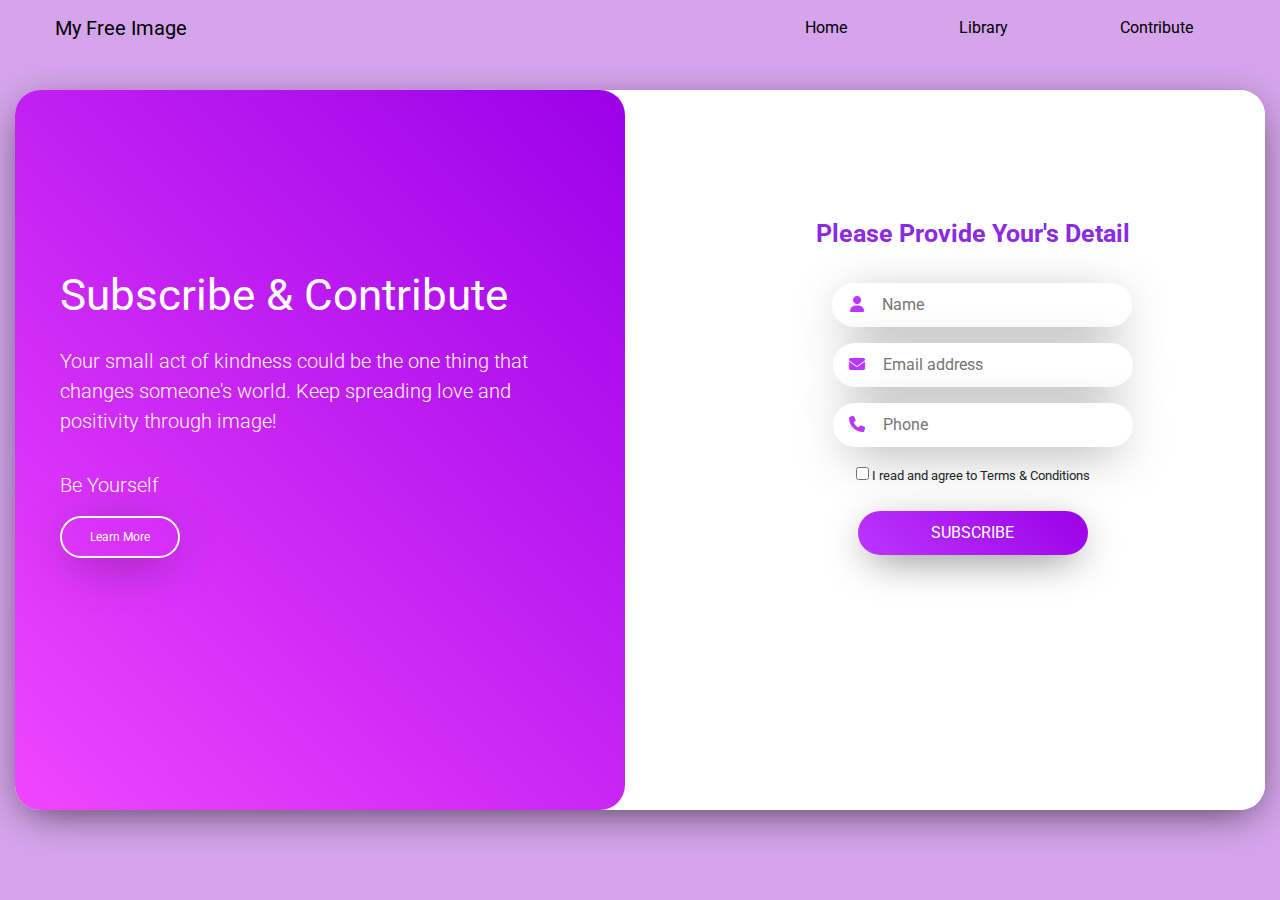
<file: contribute.html>
<!DOCTYPE html>
<html>
<head>
    <title>Login Form Design</title>
    <meta name="viewport" content="width=device-width, initial-scale=1.0">
    <link rel="stylesheet" href="https://maxcdn.bootstrapcdn.com/bootstrap/4.0.0/css/bootstrap.min.css" integrity="sha384-Gn5384xqQ1aoWXA+058RXPxPg6fy4IWvTNh0E263XmFcJlSAwiGgFAW/dAiS6JXm" crossorigin="anonymous">
    <link rel="stylesheet" href="https://cdnjs.cloudflare.com/ajax/libs/font-awesome/5.14.0/css/all.min.css" integrity="sha512-1PKOgIY59xJ8Co8+NE6FZ+LOAZKjy+KY8iq0G4B3CyeY6wYHN3yt9PW0XpSriVlkMXe40PTKnXrLnZ9+fkDaog==" crossorigin="anonymous" />
    <link rel="stylesheet" href="stylesss.css">
    <link href="https://cdn.jsdelivr.net/npm/bootstrap@5.3.0-alpha3/dist/css/bootstrap.min.css" rel="stylesheet" integrity="sha384-KK94CHFLLe+nY2dmCWGMq91rCGa5gtU4mk92HdvYe+M/SXH301p5ILy+dN9+nJOZ" crossorigin="anonymous">
    <script src="https://cdn.jsdelivr.net/npm/bootstrap@5.3.0-alpha3/dist/js/bootstrap.bundle.min.js" integrity="sha384-ENjdO4Dr2bkBIFxQpeoTz1HIcje39Wm4jDKdf19U8gI4ddQ3GYNS7NTKfAdVQSZe" crossorigin="anonymous"></script>
    <script src="./demo1.js"></script>
    <link href="https://fonts.googleapis.com/css2?family=Roboto:wght@400;700&display=swap" rel="stylesheet">
    <link rel="stylesheet" type="text/css" href="https://cdnjs.cloudflare.com/ajax/libs/font-awesome/6.4.0/css/all.min.css">
</head>
<body> 
      <!-- navbar -->
      <nav class="navbar navbar-expand-lg bg-body-dark">
        <div class="container-fluid">
            <a class="navbar-brand mx-4 brand-anim fw-semibold" style="color:rgb(0, 0, 0)" href="#">
                <!-- <img src="./shwet.jpg" alt="Logo" width="24" height="30" class="logo-anim d-inline-block align-text-top"> -->
                My Free Image
              </a>
          <button class="navbar-toggler" type="button" data-bs-toggle="collapse" data-bs-target="#navbarNav" aria-controls="navbarNav" aria-expanded="false" aria-label="Toggle navigation" style="color: rgb(131, 106, 106); background-color:rgb(255, 255, 255) ">
            <span class="navbar-toggler-icon"></span>
          </button>
          <div class="collapse navbar-collapse justify-content-end" id="navbarNav">
            <ul class="navbar-nav">
              <li class="nav-item">
                <a class="nav-link active mx-5 link-anim font-monospace fw-semibold" style=" color: rgb(0, 0, 0);" aria-current="page" href="index.html">Home</a>
              </li>
              <li class="nav-item">
                <a class="nav-link mx-5 link-anim font-monospace fw-semibold" style=" color: rgb(0, 0, 0);" href="library.html">Library</a>
              </li>
              <li class="nav-item">
                <a class="nav-link mx-5 link-anim font-monospace fw-semibold" style=" color: rgb(0, 0, 0);" href="contribute.html">Contribute</a>
              </li>
              <!-- <li class="nav-item">
                <a class="nav-link mx-4 link-anim font-monospace fw-semibold" style=" color: rgb(255, 255, 255);" href="./about.html">Our works</a>
              </li> -->
              <!-- <li class="nav-item">
                <a class="nav-link mx-4 link-anim font-monospace fw-semibold" style=" color: rgb(255, 255, 255);" href="./contact.html">Contact us</a>
              </li>
            </ul>
            -->
          </div>
        </div>
      </nav>
   <!-- navbar end -->


    <div class="container">
        <div class="myCard">
            <div class="row">
                <div class="col-md-6">

                    

                    <!-- left start -->

                    <div class="myLeftCtn">
                        <div class="box"><header>Subscribe & Contribute</header>
                        <br>
                        <p class="lead">Your small act of kindness could be the one thing that changes someone's world. Keep spreading love and positivity through image!</p>
                        <br>
                        <p class="lead">Be Yourself</p> 
                        <input type="button" class="butt_out" value="Learn More">
                        </div>
                            
                </div>
                    
                    <!-- left end -->
                </div> 
                <div class="col-md-6">

                    <!-- right start -->
                    <div class="myRightCtn"> 
                        <form class="myForm text-center">
                            <header>Please Provide Your's Detail</header>
                            <div class="form-group">
                                <i class="fas fa-user"></i>
                                <input class="myInput" type="text" placeholder="Name" id="name" name="name" required> 
                            </div>

                            <div class="form-group">
                                <i class="fas fa-envelope"></i>
                                <input class="myInput" placeholder="Email address" type="email" id="email" name="email" required> 
                            </div>

                            <div class="form-group">
                                <i class="fas fa-phone"></i>
                                <input class="myInput" type="phone" id="phone" name="phone" placeholder="Phone" required> 
                            </div>

                            <div class="form-group">
                                <label>
                                    <input id="check_1" name="check_1"  type="checkbox" required><small> I read and agree to Terms & Conditions</small> 
                                    <div class="invalid-feedback">You must check the box.</div>
                                </label>
                            </div>

                            <input type="submit" class="butt" onclick="addSubscriber()" value="SUBSCRIBE">
                            
                        </form>
                    </div>

                   
                    
                    <!-- right end -->
                </div>

                


            </div>
        </div>
</div>


      
<script src="https://code.jquery.com/jquery-3.2.1.slim.min.js" integrity="sha384-KJ3o2DKtIkvYIK3UENzmM7KCkRr/rE9/Qpg6aAZGJwFDMVNA/GpGFF93hXpG5KkN" crossorigin="anonymous"></script>
<script src="https://cdnjs.cloudflare.com/ajax/libs/popper.js/1.12.9/umd/popper.min.js" integrity="sha384-ApNbgh9B+Y1QKtv3Rn7W3mgPxhU9K/ScQsAP7hUibX39j7fakFPskvXusvfa0b4Q" crossorigin="anonymous"></script>
<script src="https://maxcdn.bootstrapcdn.com/bootstrap/4.0.0/js/bootstrap.min.js" integrity="sha384-JZR6Spejh4U02d8jOt6vLEHfe/JQGiRRSQQxSfFWpi1MquVdAyjUar5+76PVCmYl" crossorigin="anonymous"></script>
 

 <!-- footer start -->
<!-- <footer class="bg-dark text-white pt-5 pb-4">
    <div class="container text-center text-md-left">
      <div class="row text-center text-md-left">
        <div class="col-md-3 col-lg-3 col-xl-3 mx-auto mt-3">
          <h5 class="text-uppercase mb-4 font-wight-bold text-warning">Our Company</h5>
          <p>
            <a href="#" class="text-white" style="text-decoration: none;">About us</a>
          </p>
  
          <p>
            <a href="#" class="text-white" style="text-decoration: none;">Careers</a>
          </p>
  
          <p>
            <a href="#" class="text-white" style="text-decoration: none;">Press/Media</a>
          </p>
          <p>
            <a href="#" class="text-white" style="text-decoration: none;">My Free Image Blog</a>
          </p>
          <p>
            <a href="#" class="text-white" style="text-decoration: none;">Popular searches</a>
          </p>
        </div>
        
        <div class="col-md-2 col-lg-2 col-xl-2 mx-auto mt-3">
          <h5 class="text-uppercase mb-4 font-weight-bold text-warning">Partner</h5>
          <p>
            <a href="#" class="text-white" style="text-decoration: none;">Developer</a>
          </p>
  
          <p>
            <a href="#" class="text-white" style="text-decoration: none;">Affiliate/Reseller</a>
          </p>
  
          <p>
            <a href="#" class="text-white" style="text-decoration: none;">International reseller</a>
          </p>
        </div>
  
        <div class="col-md-3 col-lg-2 col-xl-2 mx-auto mt-3">
          <h5 class="text-uppercase mb-4 font-weight-bold text-warning">legal</h5>
          <p>
            <a href="#" class="text-white" style="text-decoration: none;">Website Terms of use</a>
          </p>
  
          <p>
            <a href="#" class="text-white" style="text-decoration: none;">Terms of Service</a>
          </p>
  
          <p>
            <a href="#" class="text-white" style="text-decoration: none;">Privacy policy</a>
          </p>
  
          <p>
            <a href="#" class="text-white" style="text-decoration: none;">Modern slavery statement</a>
          </p>
  
          <p>
            <a href="#" class="text-white" style="text-decoration: none;">Cookie Preferences</a>
          </p>
  
        </div>
  
        <div class="col-md-4 col-lg-2 col-xl-2 mx-auto mt-3">
          <h5 class="text-uppercase mb-4 font-weight-bold text-warning">Contact us</h5>
          <p>
            <i class="fas fa-home mr-3"></i>Help
          </p>
         </div>
  
  
      </div>
      <hr class="mb-4">
      <div class="row align-items-center">
       <div class="col-md-4 col-lg-4">
        <p>
          Copyrignt ©2022 All rights reserved by:
          <a href="#" style="text-decoration: none;">
            <strong class="text-warning">My Free Image</strong>
          </a>
        </p>
      </div>
      <div class="col-md-0 col-lg-8">
        <div class="text-center text-md-right">
  
          <ul class="list-unstyled list-inline">
            <li class="list-inline-item">
              <a href="#" class="btn-floating btn-sm text-white" style="font-size: 23px;"><i class="fab fa-facebook"></i>
              </a>
            </li>
          
          
            <li class="list-inline-item">
              <a href="#" class="btn-floating btn-sm text-white" style="font-size: 23px;"><i class="fab fa-twitter"></i>
              </a>
            </li>
          
          
            <li class="list-inline-item">
              <a href="#" class="btn-floating btn-sm text-white" style="font-size: 23px;"><i class="fab fa-google-plus"></i>
              </a>
            </li>
          
          
            <li class="list-inline-item">
              <a href="#" class="btn-floating btn-sm text-white" style="font-size: 23px;"><i class="fab fa-linkedin"></i>
              </a>
            </li>
            <li class="list-inline-item">
              <a href="#" class="btn-floating btn-sm text-white" style="font-size: 23px;"><i class="fab fa-youtube"></i>
              </a>
            </li>
          </ul>
        </div>
        </div>
      </div>
    </div>
   </footer> -->
   <!-- footer end -->
</body>
</html>
</file>
<file: stylesss.css>
*{
    margin:0;
    padding:0;
    box-sizing:border-box;
  }
  body {
    background: #d5a4eb;
  } 
  .container {
    position: absolute;
    /* max-width: 900px;
    height: 600px; */
     max-width: 100%;
    height: 80%; 
    margin: auto;
    top: 50%;
    left: 50%;
    transform: translate(-50%, -50%);
  }   
  .myLeftCtn {
    position: relative;
    background-image: linear-gradient(45deg, #f046ff, #9b00e8);
    border-radius: 25px;
    height: 100%;
    padding: 25px;
    color: rgb(192, 192, 192);
    font-size: 12px; 
    display: flex;
    justify-content: center;
    align-items: center;
  }
  .myRightCtn {
    position: relative;
    background: #fff;
    border-radius: 25px;
    height: 100%;
    padding: 25px;
    padding-left: 50px;
  }
  .myRightCtn header {
    color: blueviolet;
    font-size: 25px;
    font-weight: 700;
    margin-bottom: 30px;
  }
  .row{
  height: 100%;
  } 
  .myCard {
    position: relative;
    background: #ffffff;
    height: 100%;
    border-radius: 25px;
    -webkit-box-shadow: 0px 10px 40px -10px rgba(0, 0, 0, 0.7);
    -moz-box-shadow: 0px 10px 40px -10px rgba(0, 0, 0, 0.7);
    box-shadow: 0px 10px 40px -10px rgba(0, 0, 0, 0.7);
  } 
  .myLeftCtn header {
    color: #ffffff;
    font-size: 44px;
  }
  .box {
    position: relative;
    margin: 20px;
    margin-bottom: 100px;
    color: #f7f7f7;
  } 
  .myRightCtn .myInput {
    width: 300px;
    border-radius: 25px;
    padding: 10px;
    padding-left: 50px;
    border: none;
    -webkit-box-shadow: 0px 10px 49px -14px rgba(0, 0, 0, 0.7);
    -moz-box-shadow: 0px 10px 49px -14px rgba(0, 0, 0, 0.7);
    box-shadow: 0px 10px 49px -14px rgba(0, 0, 0, 0.7);
  }
  .myRightCtn .myInput:focus {
    outline: none;
  } 
  .myForm {
    position: relative;
    margin-top: 100px;
    /* text-align: center;
    justify-content: center; */
  } 
  .myRightCtn .butt {
    background: linear-gradient(45deg, #bb36fd, #9b00e8);
    color: #fff;
    width: 230px;
    border: none;
    border-radius: 25px;
    padding: 10px;
    -webkit-box-shadow: 0px 10px 41px -11px rgba(0, 0, 0, 0.7);
    -moz-box-shadow: 0px 10px 41px -11px rgba(0, 0, 0, 0.7);
    box-shadow: 0px 10px 41px -11px rgba(0, 0, 0, 0.7);
  } 
  .myRightCtn .butt:hover {
    background: linear-gradient(45deg, #c85bff, #b726ff);
  }
  .myRightCtn .butt:focus {
    outline: none;
  } 
  .myRightCtn .fas {
    position: relative;
    color: #bb36fd;
    left: 36px;
  } 
  .butt_out {
    background: transparent;
    color: #fff;
    width: 120px;
    border: 2px solid#fff;
    border-radius: 25px;
    padding: 10px;
    -webkit-box-shadow: 0px 10px 49px -14px rgba(0, 0, 0, 0.7);
    -moz-box-shadow: 0px 10px 49px -14px rgba(0, 0, 0, 0.7);
    box-shadow: 0px 10px 49px -14px rgba(0, 0, 0, 0.7);
  } 
  .butt_out:hover {
    border: 2px solid#eecbff;
  } 
  .butt_out:focus {
    outline: none;
  }

  /* footer */
  .footer.link{
    color: rgb(56, 44, 44);
 }


 /* service */

 /* Center the main title */
 .center {
    display: block;
    margin-left: auto;
    margin-right: auto;
    
  }

   /* navbar */
   .logo-anim{
    transition: all ls;
}

.logo-anim:hover{
    transform: rotate(-0.04turn) scale(1.1)
}

.brand-anim{
    transition: all ls;
}

.brand-anim:hover{
    transform: scale(1.1)
}

/* .footer.links{
  
    text-decoration: none;
    color: black;
}  */

.link-anim{
    transition: all ls;
}

.link-anim:hover{
    transform: scale(1.1);
    background-color: darkred;
    transition: 0.2s;
}

.img-anim{
    transition: all ls;
}

.img-anim:hover{
    transform: scale(1.05)
}

.hello-anim{
    transition: all ls;
}

.hello-anim:hover{
    transform: scale(1.05)  /* rotate(-0.01turn) */
}
</file>
